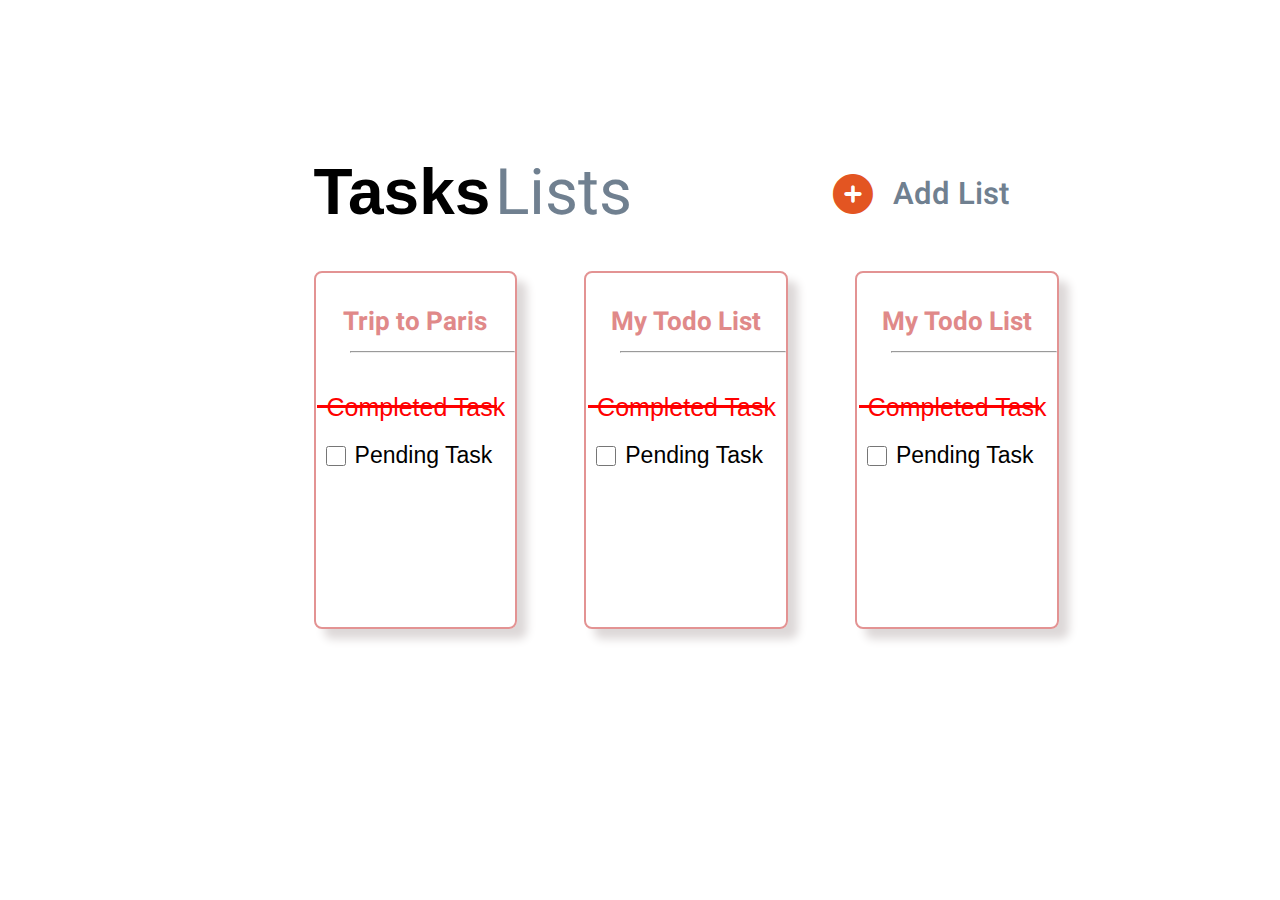
<file: index.html>
<!DOCTYPE html>
<html lang="en">
<head>
  <meta charset="UTF-8">
  <meta http-equiv="X-UA-Compatible" content="IE=edge">
  <meta name="viewport" content="width=device-width, initial-scale=1.0">
  <title>Todo App UI Web</title>
  <link rel="stylesheet" href="./index.css">
  <link href="https://fonts.googleapis.com/css2?family=Heebo:wght@100&display=swap" rel="stylesheet">
  <link rel="stylesheet" href="https://cdnjs.cloudflare.com/ajax/libs/font-awesome/6.0.0-beta2/css/all.min.css" />
  
</head>
<body>
  <div class="main">
    <div class="top">
      <div class="heading-a"><h1>Tasks</h1><span>Lists</span></div>
      <div class="addlist-link">
        <a href="./index2.html">
          <i class="fas fa-plus-circle"></i>
          <p>Add List</p>
        </a>  
      </div>
    </div>
    <div class="cards">
      <div class="card">
        <div class="list-title"><a href="./index3.html" >Trip to Paris</a></div><hr>
        <div class="completed"><p >Completed Task</p><hr></div>
        <div class="pending">
          <input type="checkbox" id="pending-task">
          <label for="pending-task">Pending Task</label>
        </div>
      </div>
        
      <div class="card">
        <div class="list-title"><a href="#" >My Todo List</a></div><hr>
        <div class="completed"><p >Completed Task</p><hr></div>
        <div class="pending">
          <input type="checkbox" id="pending-task">
          <label for="pending-task">Pending Task</label>
        </div>
      </div>
      <div class="card">
        <div class="list-title"><a href="#" >My Todo List</a></div><hr>
        <div class="completed"><p >Completed Task</p><hr></div>
        <div class="pending">
          <input type="checkbox" id="pending-task">
          <label for="pending-task">Pending Task</label>
        </div>
      </div>
    </div>
  </div>
</body>
</html>
</file>
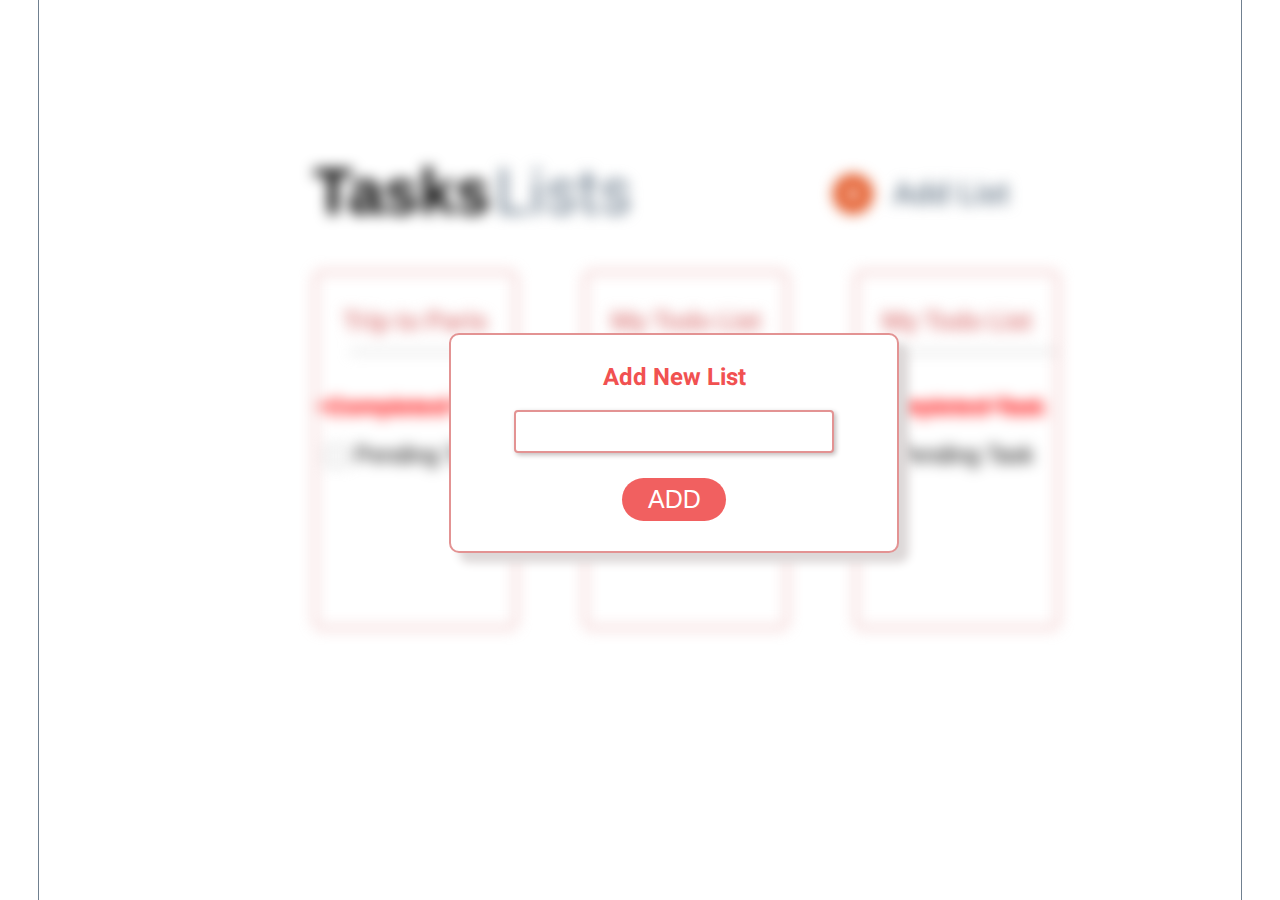
<file: index2.html>
<!DOCTYPE html>
<html lang="en">
<head>
  <meta charset="UTF-8">
  <meta http-equiv="X-UA-Compatible" content="IE=edge">
  <meta name="viewport" content="width=device-width, initial-scale=1.0">
  <title>Todo App UI Web</title>
  <link rel="stylesheet" href="./index.css">
  <link href="https://fonts.googleapis.com/css2?family=Heebo:wght@100&display=swap" rel="stylesheet">
  <link rel="stylesheet" href="https://cdnjs.cloudflare.com/ajax/libs/font-awesome/6.0.0-beta2/css/all.min.css" />
</head>
<body>
  <div class="main filtered">
    <div class="top">
      <div class="heading-a"><h1>Tasks</h1><span>Lists</span></div>
      <div class="addlist-link">
        <a href="./index2.html">
          <i class="fas fa-plus-circle"></i>
          <p>Add List</p>
        </a>  
      </div>
    </div>
    <div class="cards">
      <div class="card">
        <div class="list-title"><a href="#" >Trip to Paris</a></div><hr>
        <div class="completed"><p >Completed Task</p><hr></div>
        <div class="pending">
          <input type="checkbox" id="pending-task">
          <label for="pending-task">Pending Task</label>
        </div>
      </div>
        
      <div class="card">
        <div class="list-title"><a href="#" >My Todo List</a></div><hr>
        <div class="completed"><p >Completed Task</p><hr></div>
        <div class="pending">
          <input type="checkbox" id="pending-task">
          <label for="pending-task">Pending Task</label>
        </div>
      </div>
      <div class="card">
        <div class="list-title"><a href="#" >My Todo List</a></div><hr>
        <div class="completed"><p >Completed Task</p><hr></div>
        <div class="pending">
          <input type="checkbox" id="pending-task">
          <label for="pending-task">Pending Task</label>
        </div>
      </div>
    </div>
  </div>
  <div class="addlist-page">
    <div>
      <label for="new-list">Add New List</label><br>
      <input type="text" name="new-list" id="new-list"><br>
      <a href="./index.html"><input type="submit" value="ADD"></a>
    </div>
  </div>
</body>
</html>
</file>
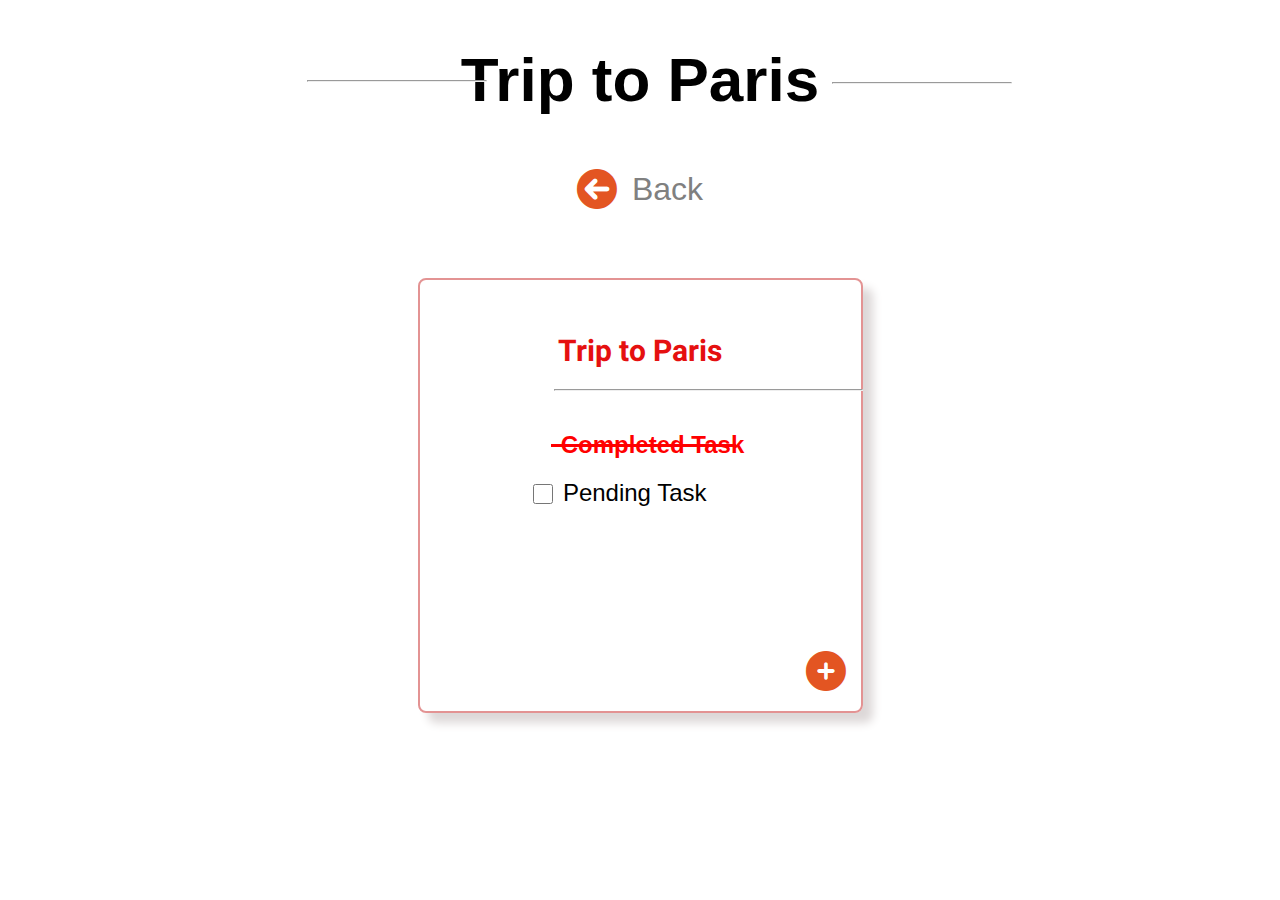
<file: index3.html>
<!DOCTYPE html>
<html lang="en">
<head>
  <meta charset="UTF-8">
  <meta http-equiv="X-UA-Compatible" content="IE=edge">
  <meta name="viewport" content="width=device-width, initial-scale=1.0">
  <title>Document</title>
  <link rel="stylesheet" href="./index.css">
  <link href="https://fonts.googleapis.com/css2?family=Heebo:wght@100&display=swap" rel="stylesheet">
  <link rel="stylesheet" href="https://cdnjs.cloudflare.com/ajax/libs/font-awesome/6.0.0-beta2/css/all.min.css" />
</head>
<body>
  <div class="list-info">
    <div class="list-heading">
      <hr class="first-hr"><hr class="second-hr"><h1>Trip to Paris</h1>
    </div>
    <div class="go-back">
      <a href="./index.html"><i class="fa-solid fa-circle-arrow-left"></i><p>Back</p></a>
    </div>
    <div class="list-info-card">
      <div class="list-title">Trip to Paris</div><hr class="list-title-hr">
      <div class="completed"><p >Completed Task</p><hr></div>
      <div class="pending">
        <input type="checkbox" id="pending-task">
        <label for="pending-task">Pending Task</label>
      </div>
      <div>
        <a href="./index4.html"><i class="fas fa-plus-circle"></i></a>
      </div>
    </div>
  </div>
</body>
</html>
</file>
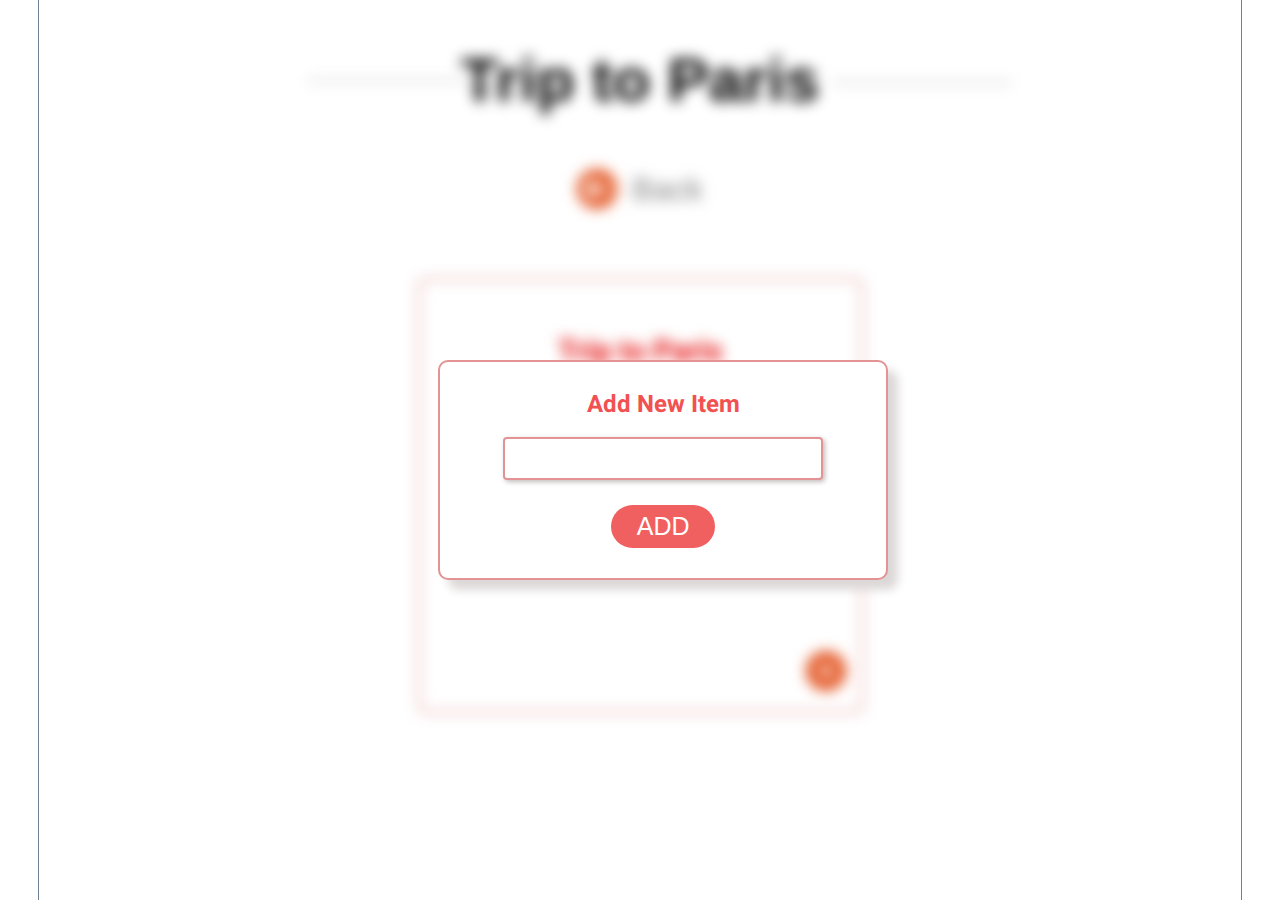
<file: index4.html>
<!DOCTYPE html>
<html lang="en">
<head>
  <meta charset="UTF-8">
  <meta http-equiv="X-UA-Compatible" content="IE=edge">
  <meta name="viewport" content="width=device-width, initial-scale=1.0">
  <title>Document</title>
  <link rel="stylesheet" href="./index.css">
  <link href="https://fonts.googleapis.com/css2?family=Heebo:wght@100&display=swap" rel="stylesheet">
  <link rel="stylesheet" href="https://cdnjs.cloudflare.com/ajax/libs/font-awesome/6.0.0-beta2/css/all.min.css" />
</head>
<body>
  <div class="list-info filtered">
    <div class="list-heading">
      <hr class="first-hr"><hr class="second-hr"><h1>Trip to Paris</h1>
    </div>
    <div class="go-back">
      <a href="./index.html"><i class="fa-solid fa-circle-arrow-left"></i><p>Back</p></a>
    </div>
    <div class="list-info-card">
      <div class="list-title">Trip to Paris</div><hr class="list-title-hr">
      <div class="completed"><p >Completed Task</p><hr></div>
      <div class="pending">
        <input type="checkbox" id="pending-task">
        <label for="pending-task">Pending Task</label>
      </div>
      <div>
        <a href="./index4.html"><i class="fas fa-plus-circle"></i></a>
      </div>
    </div>
  </div>
  <div class="additem-page">
    <div >
      <label for="new-item">Add New Item</label><br>
      <input type="text" name="new-item" id="new-item"><br>
      <a href="./index3.html"><input type="submit" value="ADD"></a>
    </div>
  </div>
</body>
</html>
</file>
<file: index.css>
* {
  margin: 0;
  padding: 0;
  box-sizing: border-box;
}
body {
  height: 600px;
}
.main {
  width: 58.2%;
  margin-top: 147px;
  margin-left: 24.5%;
}
.top {
  position: relative;
}

.heading-a h1 {
  display: inline;
  font-family: Arial, Helvetica, sans-serif;
  font-size: 64px;
  margin-right: 5px;
}
.heading-a span {
  font-size: 64px;
  font-family: "Heebo", sans-serif;
  color: slategray;
}
.addlist-link {
  position: absolute;
  top: 25px;
  right: 50px;
}

.addlist-link a {
  text-decoration: none;
  color: rgb(227, 85, 34);
  font-size: 40px;
  display: flex;
}
.addlist-link i {
  margin-top: 2px;
}

.addlist-link p {
  font-family: "Heebo", sans-serif;
  font-size: 31px;
  color: slategrey;
  font-weight: 600;
  margin-left: 20px;
}

.cards {
  margin-top: 30px;
  clear: both;
  display: flex;
  column-gap: 67px;
}
.card {
  border: 2px solid rgb(227, 147, 147);
  height: 358px;
  width: 230px;
  border-radius: 8px;
  box-shadow: 10px 10px 10px rgb(221, 216, 216);
}
.card .list-title {
  font-family: "Heebo", sans-serif;
  text-decoration: none;
  font-size: 26px;
  margin: 30px 0 10px 0;
  font-weight: bold;
  text-align: center;
}
.list-title a {
  text-decoration: none;
  color: rgb(224, 137, 137);
}
.card hr {
  margin-left: 17%;
  background: rgb(158, 171, 185);
}
.card .completed {
  font-family: sans-serif;
  color: red;
  text-align: right;
  margin: 40px 10px 10px 0px;
  font-size: 25px;
  position: relative;
}
.card .completed hr {
  position: absolute;
  top: 12px;
  right: 8px;
  height: 3px;
  width: 180px;
  background-color: red;
  border: none;
}

.card .pending {
  margin-top: 20px;
  margin-left: 10px;
}
.card input {
  height: 20px;
  width: 20px;
  position: relative;
  top: 3px;
}
.card label {
  font-family: sans-serif;
  color: black;
  font-size: 23px;
  margin-left: 5px;
}

/* CSS FOR THE ADD NEW LIST PAGE */

.filtered {
  filter: blur(7px);
}
.filtered div {
  box-shadow: none;
}

.addlist-page {
  position: absolute;
  top: 0;
  left: 3%;
  height: 100%;
  width: 94%;
  padding: 0px 40px;
  border-left: 1px solid slategray;
  border-right: 1px solid slategray;
}

.addlist-page div {
  font-family: "Heebo", sans-serif;
  font-weight: bolder;
  position: relative;
  top: 37%;
  left: 33%;
  background-color: white;
  color: rgb(241, 81, 81);
  border: 2px solid rgb(227, 147, 147);
  border-radius: 10px;
  height: 220px;
  width: 450px;
  text-align: center;
  font-size: 24px;
  padding-top: 25px;
  box-shadow: 10px 10px 10px rgb(221, 216, 216);
}

.addlist-page input[type="text"] {
  height: 43px;
  width: 320px;
  margin-top: 15px;
  border: 2px solid rgb(227, 147, 147);
  border-radius: 4px;
  box-shadow: 2px 2px 5px rgb(195, 187, 187);
}

.addlist-page input[type="submit"] {
  margin-top: 25px;
  height: 43px;
  width: 104px;
  border-radius: 50px;
  font-size: 25px;
  color: white;
  background: rgb(241, 96, 96);
  border: none;
  cursor: pointer;
}

/* List Info Page CSS starts here */

.list-info {
  font-family: sans-serif;
  text-align: center;
  height: 730px;
}
.list-heading {
  font-size: 31px;
  text-align: center;
  margin-top: 40px;
}

.first-hr {
  position: relative;
  left: 24%;
  top: 40px;
  width: 180px;
}
.second-hr {
  position: relative;
  left: 65%;
  top: 40px;
  width: 180px;
}
.go-back {
  margin-top: 50px;
}
.go-back i {
  position: relative;
  top: 4px;
  font-size: 40px;
  color: rgb(227, 85, 34);
}
.go-back p {
  display: inline-block;
  margin-left: 15px;
  font-size: 32px;
  color: grey;
}
.list-info-card {
  height: 435px;
  width: 445px;
  border: 2px solid rgb(227, 147, 147);
  border-radius: 8px;
  box-shadow: 10px 10px 10px rgb(221, 216, 216);
  margin: 70px auto;
  text-align: left;
  position: relative;
}

.list-info-card .list-title {
  font-family: "Heebo", sans-serif;
  text-decoration: none;
  font-size: 30px;
  margin: 50px 0 15px 0;
  text-align: center;
  font-weight: bolder;
  color: rgb(229, 16, 16);
}

.list-title-hr {
  margin-left: 30%;
  background: black;
  position: relative;
  left: 2px;
}
.list-info-card .completed {
  font-family: sans-serif;
  font-weight: bold;
  color: red;
  text-align: center;
  margin: 40px 0px 10px 25px;
  font-size: 24px;
  position: relative;
}
.list-info-card .completed hr {
  position: absolute;
  top: 13px;
  right: 125px;
  height: 3px;
  width: 185px;
  background-color: red;
  border: none;
}

.list-info-card .pending {
  text-align: center;
  margin: 20px 40px 0 0;
  font-weight: 500;
}
.list-info-card input {
  height: 20px;
  width: 20px;
  position: relative;
  top: 3px;
}
.list-info-card label {
  font-family: sans-serif;
  color: black;
  font-size: 24px;
  margin-left: 5px;
}
.list-info-card a i {
  position: absolute;
  bottom: 20px;
  right: 15px;
  color: rgb(227, 85, 34);
  font-size: 40px;
}

/* CSS for Addlist page(index4) */

.additem-page {
  position: absolute;
  top: 0;
  left: 3%;
  height: 100%;
  width: 94%;
  padding: 0px 40px;
  border-left: 1px solid slategray;
  border-right: 1px solid slategray;
}

.additem-page div {
  font-family: "Heebo", sans-serif;
  font-weight: bold;
  position: relative;
  top: 40%;
  left: 32%;
  background-color: white;
  color: rgb(241, 81, 81);
  border: 2px solid rgb(227, 147, 147);
  border-radius: 10px;
  height: 220px;
  width: 450px;
  text-align: center;
  font-size: 24px;
  padding-top: 25px;
  box-shadow: 10px 10px 10px rgb(221, 216, 216);
}

.additem-page input[type="text"] {
  height: 43px;
  width: 320px;
  margin-top: 15px;
  border: 2px solid rgb(227, 147, 147);
  border-radius: 4px;
  box-shadow: 2px 2px 5px rgb(195, 187, 187);
}

.additem-page input[type="submit"] {
  margin-top: 25px;
  height: 43px;
  width: 104px;
  border-radius: 50px;
  font-size: 25px;
  color: white;
  background: rgb(241, 96, 96);
  border: none;
  cursor: pointer;
}
</file>
